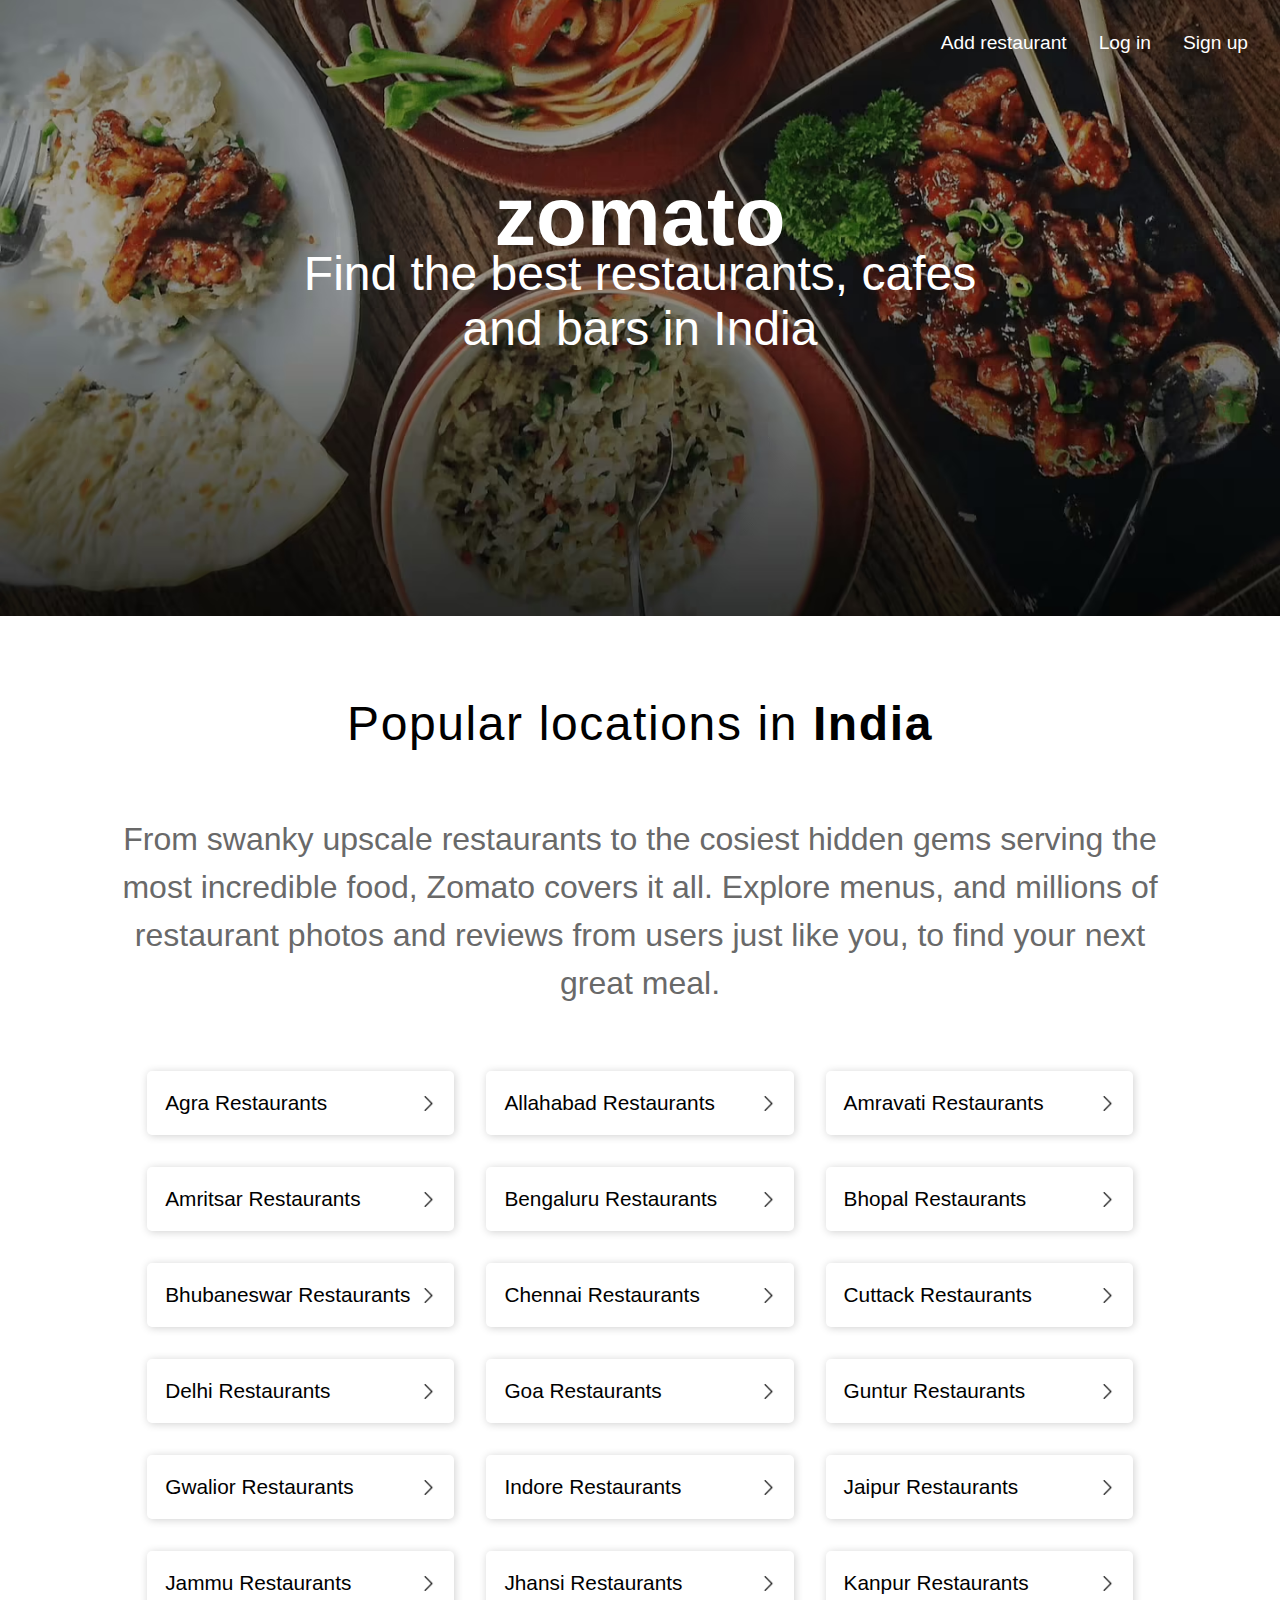
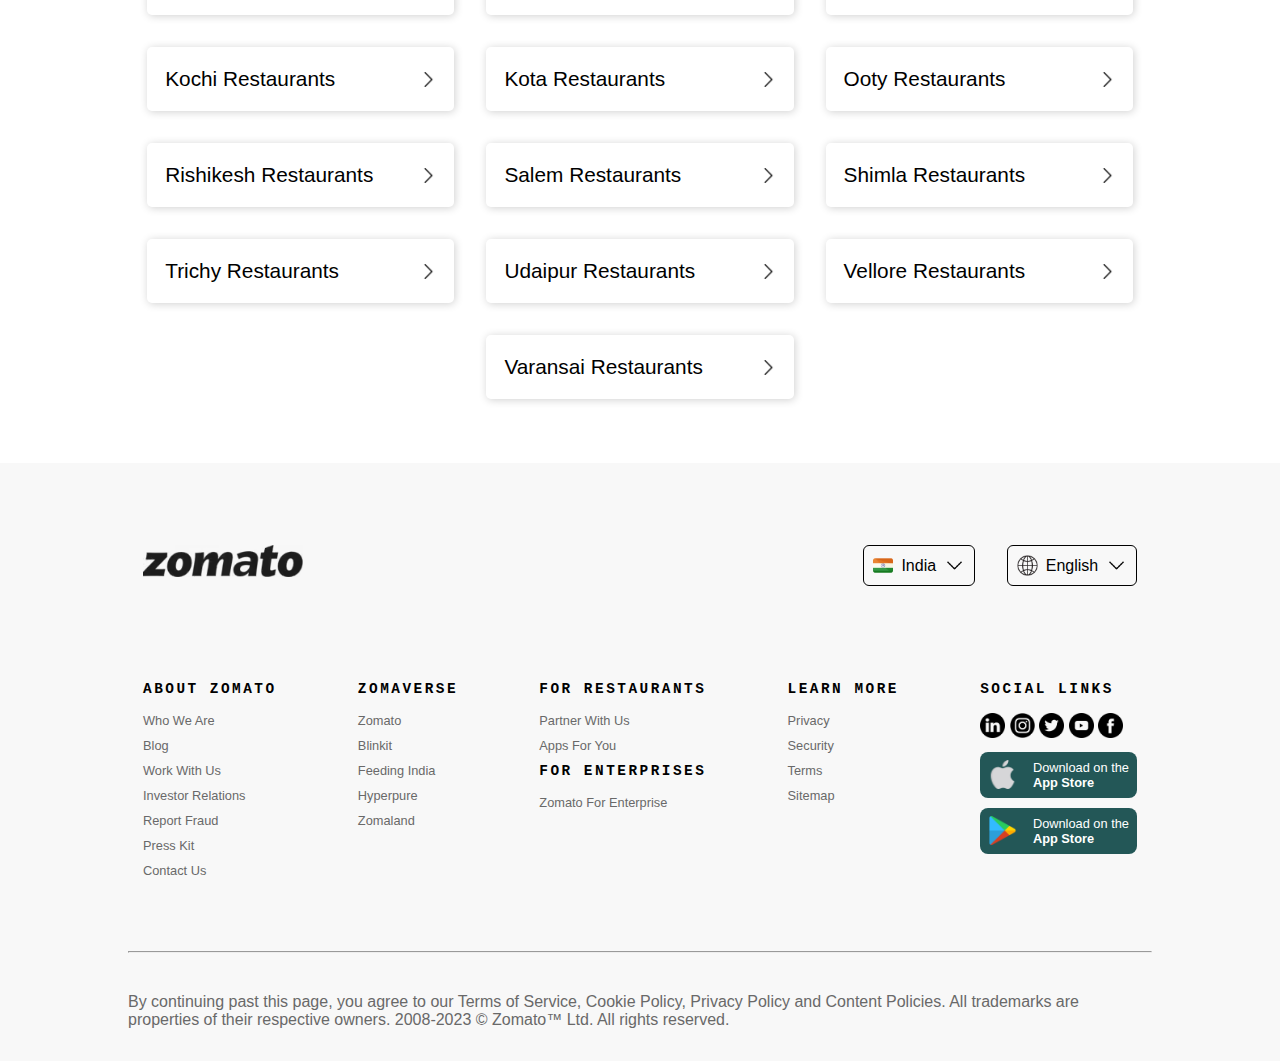
<file: index.html>
<!DOCTYPE html>
<html lang="en">

<head>
    <meta charset="UTF-8">
    <meta name="viewport" content="width=device-width, initial-scale=1.0">
    <title>Best Restaurants In India - Zomato</title>
    <link rel="icon" type="image/png" sizes="16x16" href="./assets/icons/zomato_favicon.jpg">
    <link rel="stylesheet" href="style.css">
    <link rel="preconnect" href="https://fonts.googleapis.com">
    <link rel="preconnect" href="https://fonts.gstatic.com" crossorigin>
    <link href="https://fonts.googleapis.com/css2?family=Edu+TAS+Beginner:wght@700&display=swap" rel="stylesheet">
</head>

<body>
    <!-- header -->
    <header>
        <nav class="navbar">
            <p>Add restaurant</p>
            <p>Log in</p>
            <p>Sign up</p>
        </nav>
        <div class="header-center">
            <h1>zomato</h1>
            <p>Find the best restaurants, cafes</p>
            <p>and bars in India</p>
        </div>
        <div class="empty-container">
            <p>p</p>
        </div>
    </header>

    <!-- hero-section -->
    <div class="hero-section">
        <div class="hero-section-text-content">
            <div class="hero-section-text-content-heading">
                <p>Popular locations in</p>
                <!-- <img src="./assets/icons/india.png" alt="indian-flag" class="flag"> -->
                <p>&nbsp;<b>India</b></p>
            </div>
            <div class="hero-section-text-content-sub-heading">
                <p>
                    From swanky upscale restaurants to the cosiest hidden gems serving the most incredible food, Zomato
                    covers it all. Explore menus, and millions of restaurant photos and reviews from users just like
                    you, to find your next great meal.
                </p>
            </div>
            <div class="states-container">

            </div>
        </div>
    </div>

    <!-- footer -->
    <footer>
        <div class="footer-header">
            <img src="./assets/icons/footer-image.avif" alt="footer-image" class="footer-img">
            <div class="footer-header-drop-down">

                <div class="countries">
                    <div class="show-country">
                        <img src="./assets/icons/india.png" alt="indian-flag" class="country-flag">
                        <p class="country-name">India</p>
                        <img src="./assets/icons/down-arrow.png" alt="down-arrow">
                    </div>
                    <div class="countries-drop-down">
                        <div class="countries-drop-down-container">
                            <div class="triangular-box-1">
                            </div>
                        </div>
                    </div>
                </div>
                <div class="languages">
                    <div class="show-language">
                        <img src="./assets/icons/earth-globe.png" alt="indian-flag">
                        <p class="show-language-on-language-box">English</p>
                        <img src="./assets/icons/down-arrow.png" alt="down-arrow">
                    </div>
                    <div class="languages-drop-down">
                        <div class="languages-drop-down-container">

                            <div class="triangular-box-2">
                            </div>
                        </div>
                    </div>
                </div>
            </div>
        </div>
        <div class="footer-hero-section">
            <section class="about">
                <p class="footer-heading">ABOUT ZOMATO</p>
                <p class="footer-links"><a href="">Who We Are</a></p>
                <p class="footer-links"><a href="">Blog</a></p>
                <p class="footer-links"><a href="">Work With Us</a></p>
                <p class="footer-links"><a href="">Investor Relations</a></p>
                <p class="footer-links"><a href="">Report Fraud</a></p>
                <p class="footer-links"><a href="">Press Kit</a></p>
                <p class="footer-links"><a href="">Contact Us</a></p>
            </section>
            <section class="zomaverse">
                <p class="footer-heading">ZOMAVERSE</p>
                <p class="footer-links"><a href="">Zomato</a></p>
                <p class="footer-links"><a href="">Blinkit</a></p>
                <p class="footer-links"><a href="">Feeding India</a></p>
                <p class="footer-links"><a href="">Hyperpure</a></p>
                <p class="footer-links"><a href="">Zomaland</a></p>
            </section>
            <section class="for-restaurants">
                <p class="footer-heading">FOR RESTAURANTS</p>
                <p class="footer-links"><a href="">Partner With Us</a></p>
                <p class="footer-links"><a href="">Apps For You</a></p>
                <p class="footer-heading">FOR ENTERPRISES</p>
                <p class="footer-links"><a href="">Zomato For Enterprise</a></p>
            </section>
            <section class="learn-more">
                <p class="footer-heading">LEARN MORE</h4>
                <p class="footer-links"><a href="">Privacy</a></p>
                <p class="footer-links"><a href="">Security</a></p>
                <p class="footer-links"><a href="">Terms</a></p>
                <p class="footer-links"><a href="">Sitemap</a></p>
            </section>
            <section class="social-links">
                <p class="footer-heading social-heading">SOCIAL LINKS</p>
                <div class="social-links-container">
                    <a href=""><img src="./assets/icons/social-media/linkedin.png" alt="linkedin"></a>
                    <a href=""><img src="./assets/icons/social-media/instagram.png" alt="instagram"></a>
                    <a href=""><img src="./assets/icons/social-media/twitter.png" alt="twitter"></a>
                    <a href=""><img src="./assets/icons/social-media/youtube.png" alt="youtube"></a>
                    <a href=""><img src="./assets/icons/social-media/facebook.png" alt="facebook"></a>
                </div>
                <div class="download-container">
                    <div class="download">
                        <img src="./assets/icons/apple.png" alt="apple">
                        <div class="download-content">
                            <p>Download on the</p>
                            <h3>App Store</h3>
                        </div>
                    </div>
                    <div class="download">
                        <img src="./assets/icons/playstore.png" alt="playstore">
                        <div class="download-content">
                            <p>Download on the</p>
                            <h3>App Store</h3>
                        </div>
                    </div>
                </div>
            </section>
        </div>
        <div class="footer-footer">
            <hr class="horizontal-line">
            <p class="last-content">By continuing past this page, you agree to our Terms
                of Service, Cookie
                Policy, Privacy Policy and Content
                Policies. All trademarks are properties of their respective owners. 2008-2023 © Zomato™ Ltd. All rights
                reserved.</p>
        </div>
    </footer>

    <!-- overlay -->
    <div id="overlay">
        <?xml version="1.0" encoding="utf-8"?>
        <svg xmlns="http://www.w3.org/2000/svg" xmlns:xlink="http://www.w3.org/1999/xlink"
            style="margin: auto; background: none; margin-top: 5rem; display: block; shape-rendering: auto;"
            width="148px" height="148px" viewBox="0 0 100 100" preserveAspectRatio="xMidYMid">
            <circle cx="50" cy="50" fill="none" stroke="#df1317" stroke-width="5" r="44"
                stroke-dasharray="207.34511513692632 71.11503837897544">
                <animateTransform attributeName="transform" type="rotate" repeatCount="indefinite"
                    dur="0.9345794392523364s" values="0 50 50;360 50 50" keyTimes="0;1"></animateTransform>
            </circle>
        </svg>

        <p>Hang on while we fetch restaurants for you...😊</p>
    </div>
    <script src="script.js"></script>
</body>

</html>
</file>
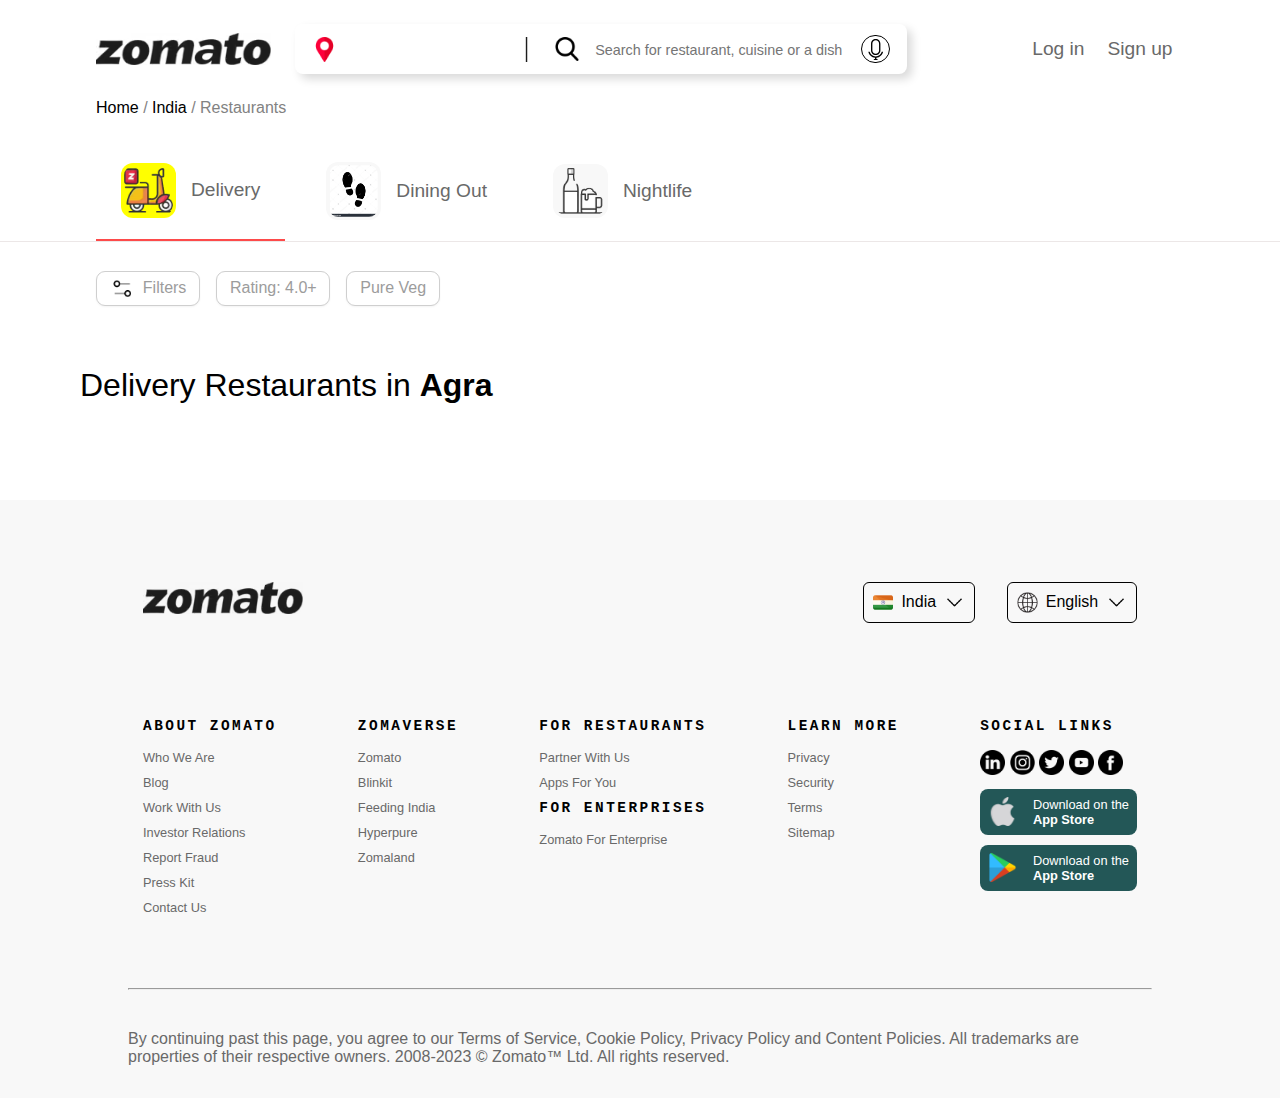
<file: cityFood.html>
<!DOCTYPE html>
<html lang="en">

<head>
    <meta charset="UTF-8">
    <meta name="viewport" content="width=device-width, initial-scale=1.0">
    <title class="pageTitle">Delivery Restaurants in </title>
    <link rel="icon" type="image/png" sizes="16x16" href="./assets/icons/zomato_favicon.jpg">
    <link rel="stylesheet" href="cityFood.css">
</head>

<body>
    <!-- Header -->
    <header>
        <div class="left-header">
            <img src="./assets/icons/footer-image.avif" alt="" class="zomato-logo">
            <div class="search-locality">
                <div class="location">
                    <div class="location-container">
                        <img src="./assets/icons/current-location.png" alt="current-location" class="location-img">
                        <p class="city-name"></p>
                    </div>
                    <div class="down-arrow">
                        <img src="./assets/icons/down-filled-triangular-arrow.png" alt="down-arrow"
                            class="down-arrow-img">
                    </div>
                </div>
                <img src="./assets/icons/vertical-line.png" alt="" class="vertical-line">
                <div class="dish">
                    <div class="dish-container">
                        <img src="./assets/icons/search (2).png" alt="search-icon" class="search-icon">
                        <input type="text" placeholder="Search for restaurant, cuisine or a dish" class="search-input">
                        <div class="listening-container">
                            <p>Listening</p>
                            <img src="./assets/gifs/linear preloader.gif" alt="" class="microphone-preloader">
                        </div>
                        <div class="microphone-container">
                            <svg id="microphone" viewBox="-5 0 32 32" version="1.1" xmlns="http://www.w3.org/2000/svg"
                                xmlns:xlink="http://www.w3.org/1999/xlink"
                                xmlns:sketch="http://www.bohemiancoding.com/sketch/ns">
                                <title>microphone</title>
                                <desc>Created with Sketch Beta.</desc>
                                <defs></defs>
                                <g id="Page-1" stroke="none" stroke-width="1" fill="none" fill-rule="evenodd"
                                    sketch:type="MSPage">
                                    <g id="Icon-Set" sketch:type="MSLayerGroup"
                                        transform="translate(-105.000000, -307.000000)" fill="#000000">
                                        <path
                                            d="M111,314 C111,311.238 113.239,309 116,309 C118.761,309 121,311.238 121,314 L121,324 C121,326.762 118.761,329 116,329 C113.239,329 111,326.762 111,324 L111,314 L111,314 Z M116,331 C119.866,331 123,327.866 123,324 L123,314 C123,310.134 119.866,307 116,307 C112.134,307 109,310.134 109,314 L109,324 C109,327.866 112.134,331 116,331 L116,331 Z M127,326 L125,326 C124.089,330.007 120.282,333 116,333 C111.718,333 107.911,330.007 107,326 L105,326 C105.883,330.799 110.063,334.51 115,334.955 L115,337 L114,337 C113.448,337 113,337.448 113,338 C113,338.553 113.448,339 114,339 L118,339 C118.552,339 119,338.553 119,338 C119,337.448 118.552,337 118,337 L117,337 L117,334.955 C121.937,334.51 126.117,330.799 127,326 L127,326 Z"
                                            id="microphone" sketch:type="MSShapeGroup"></path>
                                    </g>
                                </g>
                            </svg>

                        </div>

                    </div>
                    <div class="search-dish-container">
                        <!-- <div class="search-restaurant-container-img-details">
                            <img src="./assets/food/karchi.avif" alt="" class="search-restaurant-img">
                            <div class="search-restaurant-container-details">
                                <p class="search-restaurant-heading">Bikanervala</p>
                                <div class="search-restaurant-rating-container">
                                    <b class="search-restaurant-rating">4.3</b>
                                    <p class="search-star-icon" style="margin: 0px 0px 3px 2px;">☆</p>
                                </div>
                                <div class="search-restaurant-order-now">
                                    <p class="order-now">Order now</p>
                                    <img src="./assets/icons/red-right-arrow.png" alt="" style="width: 1.1rem;">
                                </div>
                                <p class="search-restaurant-deliverytime">Delivery in 45 mins</p>

                            </div>
                        </div> -->
                    </div>
                </div>
            </div>
        </div>
        <div class="right-header">
            <p>Log in</p>
            <p>Sign up</p>
        </div>
        <div class="right-header-sm">
            <div class="sm-app">
                <p>Use App</p>
            </div>
            <img src="./assets/icons/profile.png" alt="profile-pic">
        </div>
    </header>
    <div class="extra-space-top">
        hi
    </div>
    <div class="sub-header-sm">
        <div class="search-locality-sm">
            <div class="location-sm">
                <div class="location-container">
                    <img src="./assets/icons/current-location.png" alt="current-location" class="location-img-sm">
                    <b class="city-name-sm"></b>
                </div>
            </div>
            <div class="dish">
                <div class="dish-container-sm">
                    <img src="./assets/icons/search (2).png" alt="search-icon">
                </div>
            </div>
        </div>
    </div>

    <div class="dish-sm">
        <div class="dish-container-sm">
            <img src="./assets/icons/search (2).png" alt="search-icon">
            <input type="text" placeholder="Search for restaurant, cuisine or a dish" class="search-input-sm">
            <div class="listening-container-sm">
                <p>Listening</p>
                <img src="./assets/gifs/linear preloader.gif" alt="" class="microphone-preloader-sm">
            </div>
            <div class="microphone-container-sm">
                <svg id="microphone-sm" viewBox="-5 0 32 32" version="1.1" xmlns="http://www.w3.org/2000/svg"
                    xmlns:xlink="http://www.w3.org/1999/xlink" xmlns:sketch="http://www.bohemiancoding.com/sketch/ns">
                    <title>microphone</title>
                    <desc>Created with Sketch Beta.</desc>
                    <defs></defs>
                    <g id="Page-1" stroke="none" stroke-width="1" fill="none" fill-rule="evenodd" sketch:type="MSPage">
                        <g id="Icon-Set" sketch:type="MSLayerGroup" transform="translate(-105.000000, -307.000000)"
                            fill="#000000">
                            <path
                                d="M111,314 C111,311.238 113.239,309 116,309 C118.761,309 121,311.238 121,314 L121,324 C121,326.762 118.761,329 116,329 C113.239,329 111,326.762 111,324 L111,314 L111,314 Z M116,331 C119.866,331 123,327.866 123,324 L123,314 C123,310.134 119.866,307 116,307 C112.134,307 109,310.134 109,314 L109,324 C109,327.866 112.134,331 116,331 L116,331 Z M127,326 L125,326 C124.089,330.007 120.282,333 116,333 C111.718,333 107.911,330.007 107,326 L105,326 C105.883,330.799 110.063,334.51 115,334.955 L115,337 L114,337 C113.448,337 113,337.448 113,338 C113,338.553 113.448,339 114,339 L118,339 C118.552,339 119,338.553 119,338 C119,337.448 118.552,337 118,337 L117,337 L117,334.955 C121.937,334.51 126.117,330.799 127,326 L127,326 Z"
                                id="microphone" sketch:type="MSShapeGroup"></path>
                        </g>
                    </g>
                </svg>

            </div>
        </div>
        <div class="search-dish-container-sm">
            <div class="search-restaurant-container-img-details-sm">
                <img src="./assets/food/karchi.avif" alt="" class="search-restaurant-img-sm">
                <div class="search-restaurant-container-details-sm">
                    <p class="search-restaurant-heading-sm">Bikanervala</p>
                    <div class="search-restaurant-rating-container-sm">
                        <b class="search-restaurant-rating-sm">4.3</b>
                        <p class="search-star-icon-sm" style="margin: 0px 0px 3px 2px;">☆</p>
                    </div>
                    <div class="search-restaurant-order-now-sm">
                        <p class="order-now-sm">Order now</p>
                        <img src="./assets/icons/red-right-arrow.png" alt="" style="width: 1.1rem;">
                    </div>
                    <p class="search-restaurant-deliverytime-sm">Delivery in 45 mins</p>
                </div>
            </div>
        </div>
    </div>


    <div class="detect-current-location">
        <img src="./assets/icons/detect-current-location.png" alt="" class="current-location-img">
        <div class="current-location-container">
            <p class="detect-current-location-text">Detect current location</p>
            <p class="gps">Using GPS</p>
        </div>
    </div>
    <div class="bread-crumb">
        <div class="bread-cumb-container">
            <p><a href="index.html">Home </a> / <a href="index.html"> India </a> /
                <b class="city-name-in-breadcrumb" style="font-weight: 100;"></b>
                Restaurants
            </p>
        </div>
    </div>

    <div class="categories">
        <div class="categories-container">
            <div class="delivery">
                <img src="./assets/icons/delivery-image.avif" alt="delivery-image" class="delivery-image">
                <p>Delivery</p>
            </div>
            <div class="dining-out">
                <img src="./assets/icons/dinning-out.avif" alt="dining-out-image" class="dining-out-image">
                <p>Dining Out</p>
            </div>
            <div class="night-life">
                <img src="./assets/icons/nightLife.webp" alt="night-life-image" class="night-life-image">
                <p>Nightlife</p>
            </div>
        </div>
    </div>

    <div class="filters">
        <div class="filter-container">
            <div class="filter-box">
                <img src="./assets/icons/filter.png" alt="filter-image" class="filter-image">
                <p class="filter-count"
                    style="display: none; background-color:red;color: white; border-radius: 5px; padding: 0.3rem 0.5rem;">
                    0</p>
                <p>Filters</p>
            </div>
            <div class="rating-box">
                <p class="rating-box-filter"
                    style="display: flex; flex-direction: row; align-items: center;gap: 0.5rem;">
                    Rating: 4.0+</p>
                <p class="cross-1" style="display: none;">X</p>
            </div>
            <div class="pure-veg-box">
                <p class="pure-veg-filter" style="display: flex; flex-direction: row; align-items: center;gap: 0.5rem;">
                    Pure Veg </p>
                <p class="cross-2" style="display: none;">X</p>
            </div>
        </div>
    </div>

    <!-- all-filters -->
    <div class="all-filters">
        <div class="all-filter-container">
            <div class="all-filter-header">
                <p>Filters</p>
                <img src="./assets/icons/close-button.jpg" alt="close-button" class="filter-close-icon">
            </div>
            <hr>
            <div class="all-filter-hero-section">
                <div class="filter-container">
                    <div class="filter-container-left-section">
                        <div class="filter-1 filter-0">
                            <h3>Sort by</h3>
                            <p class="sort-by-type">Popularity</p>
                        </div>
                        <div class="filter-1 filter-2">
                            <h3>Cuisines</h3>
                        </div>
                        <div class="filter-1 filter-3">
                            <h3>Rating</h3>
                        </div>
                        <div class="filter-1 filter-4">
                            <h3>Cost per person</h3>
                        </div>
                        <div class="filter-1 filter-5">
                            <h3>More filters</h3>
                        </div>
                    </div>
                    <div class="filter-container-right-section">
                        <div class="filter-1-options">
                            <div class="popularity-box filter-option-box">
                                <input type="checkbox" name="popularity" id="popularity"
                                    onclick="handleCheckboxClick('popularity')">&nbsp;
                                <label for="popularity">Popularity</label>
                            </div>
                            <div class="rating-high-to-low-box filter-option-box">
                                <input type="checkbox" name="rating" id="rating"
                                    onclick="handleCheckboxClick('rating')">&nbsp;
                                <label for="rating">Rating: High to Low</label>
                            </div>
                            <div class="delivery-time-box filter-option-box">
                                <input type="checkbox" name="delivery-time" id="delivery-time"
                                    onclick="handleCheckboxClick('delivery-time')">&nbsp;
                                <label for="delivery-time">Delivery Time</label>
                            </div>
                            <div class="cost-low-to-high-box filter-option-box">
                                <input type="checkbox" name="cost-low-to-high" id="cost-low-to-high"
                                    onclick="handleCheckboxClick('cost-low-to-high')">&nbsp;
                                <label for="cost-low-to-high">Cost: Low to High</label>
                            </div>
                            <div class="cost-high-to-low-box filter-option-box">
                                <input type="checkbox" name="cost-high-to-low" id="cost-high-to-low"
                                    onclick="handleCheckboxClick('cost-high-to-low')">&nbsp;
                                <label for="cost-high-to-low">Cost: High to Low</label>
                            </div>
                        </div>
                        <div class="filter-2-options">
                            <div class="filter-2-options-container">
                                <div class="filter-2-options-search-box">
                                    <img src="./assets/icons/search (2).png" alt="cuisine-search"
                                        class="cuisine-search">
                                    <input type="text" placeholder="Search here" class="blinking-cursor">
                                    <img src="./assets/icons/close-button.jpg" alt="cuisine-close-button"
                                        class="cuisine-close-button">
                                </div>
                                <div class="filter-2-options-categories">
                                    <div class="filter-2-options-categories-containers">

                                    </div>
                                </div>
                            </div>
                        </div>
                        <div class="filter-3-options">
                            <div class="filter-3-options-header">
                                <h5>Rating</h5>
                                <h3 class="rating-display">Any</h3>
                            </div>
                            <div class="filter-3-options-container">
                                <div class="any-rating">
                                    <p class="rate-circle-1"></p>
                                    <h4 class="rating-any">Any</h4>
                                </div>
                                <p class="rate-line-1"></p>
                                <div class="any-rating">
                                    <p class="rate-circle-2"></p>
                                    <h4 class="rating3_5">3.5</h4>
                                </div>
                                <p class="rate-line-2"></p>
                                <div class="any-rating">
                                    <p class="rate-circle-3"></p>
                                    <h4 class="rating4">4.0</h4>
                                </div>
                                <p class="rate-line-3"></p>
                                <div class="any-rating">
                                    <p class="rate-circle-4"></p>
                                    <h4 class="rating4_5">4.5</h4>
                                </div>
                                <p class="rate-line-4"></p>
                                <div class="any-rating">
                                    <p class="rate-circle-5"></p>
                                    <h4 class="rating5">5.0</h4>
                                </div>
                            </div>
                        </div>
                        <div class="filter-4-options">
                            <div class="filter-4-options-header">
                                <h5>Cost per person</h5>
                                <div class="cost-display-range">
                                    <h3 class="range-from">₹0</h3>
                                    <h3 class="rang-to">Any</h3>
                                </div>
                            </div>
                            <div class="filter-4-options-container">
                                <div class="cost-filter-ranges">
                                    <div class="cost-filter-container">
                                        <h4 class="cost-zero">₹0</h4>
                                        <div class="attached-box"></div>
                                    </div>
                                    <div class="any-cost">
                                        <p class="cost-circle-1"></p>
                                        <p class="cost-line-1"></p>
                                    </div>
                                </div>
                                <div class="cost-filter-ranges">
                                    <div class="cost-filter-container">
                                        <h4 class="cost-one-fity">₹150</h4>
                                        <div class="attached-box"></div>
                                    </div>
                                    <div class="any-cost">
                                        <p class="cost-circle-2"></p>
                                        <p class="cost-line-2"></p>
                                    </div>
                                </div>
                                <div class="cost-filter-ranges">
                                    <div class="cost-filter-container">
                                        <h4 class="cost-three-hundred">₹300</h4>
                                        <div class="attached-box"></div>
                                    </div>
                                    <div class="any-cost">
                                        <p class="cost-circle-3"></p>
                                        <p class="cost-line-3"></p>
                                    </div>
                                </div>
                                <div class="cost-filter-ranges">
                                    <div class="cost-filter-container">
                                        <h4 class="cost-six-hundred">₹600</h4>
                                        <div class="attached-box"></div>
                                    </div>
                                    <div class="any-cost">
                                        <p class="cost-circle-4"></p>
                                        <p class="cost-line-4"></p>
                                    </div>
                                </div>
                                <div class="cost-filter-ranges">
                                    <div class="cost-filter-container">
                                        <h4 class="cost-six-hundred">Any</h4>
                                        <div class="attached-box"></div>
                                    </div>
                                    <div class="any-cost">
                                        <p class="cost-circle-5"></p>
                                    </div>
                                </div>
                            </div>
                        </div>
                        <div class="filter-5-options">
                            <div class="filter-5-options-container">
                                <div class="filter-5-search">
                                    <div class="filter-5-search-container">
                                        <img src="./assets/icons/search (2).png" alt="search">
                                        <input type="text" name="" id="" placeholder="Search here">
                                    </div>
                                    <div class="close-filter-5">
                                        <img src="./assets/icons/close-button.jpg" alt="">
                                    </div>
                                </div>
                            </div>
                        </div>
                    </div>
                </div>
                <hr>
                <div class="hero-section-footer">
                    <button class="clear-all-btn">Clear all</button>
                    <button class="apply-btn">Apply</button>
                </div>
            </div>
        </div>
    </div>


    <!-- hero section -->
    <section class="deliveryRestaurants">
        <p class="deliveryRestaurants-Header">
            Delivery Restaurants in <b class="deliveryRestaurants-Header-city-name" style="font-weight: 600;">Agra</b>
        </p>
        <div class="deliveryRestaurants-container">
        </div>
    </section>

    <!-- Footer -->
    <footer>
        <div class="footer-header">
            <img src="./assets/icons/footer-image.avif" alt="footer-image" class="footer-img">
            <div class="footer-header-drop-down">

                <div class="countries">
                    <div class="show-country">
                        <img src="./assets/icons/india.png" alt="indian-flag" class="country-flag">
                        <p class="country-name">India</p>
                        <img src="./assets/icons/down-arrow.png" alt="down-arrow">
                    </div>
                    <div class="countries-drop-down">
                        <div class="countries-drop-down-container">
                            <div class="triangular-box-1">
                            </div>
                        </div>
                    </div>
                </div>
                <div class="languages">
                    <div class="show-language">
                        <img src="./assets/icons/earth-globe.png" alt="indian-flag">
                        <p class="show-language-on-language-box">English</p>
                        <img src="./assets/icons/down-arrow.png" alt="down-arrow">
                    </div>
                    <div class="languages-drop-down">
                        <div class="languages-drop-down-container">

                            <div class="triangular-box-2">
                            </div>
                        </div>
                    </div>
                </div>
            </div>
        </div>
        <div class="footer-hero-section">
            <section class="about">
                <p class="footer-heading">ABOUT ZOMATO</p>
                <p class="footer-links"><a href="">Who We Are</a></p>
                <p class="footer-links"><a href="">Blog</a></p>
                <p class="footer-links"><a href="">Work With Us</a></p>
                <p class="footer-links"><a href="">Investor Relations</a></p>
                <p class="footer-links"><a href="">Report Fraud</a></p>
                <p class="footer-links"><a href="">Press Kit</a></p>
                <p class="footer-links"><a href="">Contact Us</a></p>
            </section>
            <section class="zomaverse">
                <p class="footer-heading">ZOMAVERSE</p>
                <p class="footer-links"><a href="">Zomato</a></p>
                <p class="footer-links"><a href="">Blinkit</a></p>
                <p class="footer-links"><a href="">Feeding India</a></p>
                <p class="footer-links"><a href="">Hyperpure</a></p>
                <p class="footer-links"><a href="">Zomaland</a></p>
            </section>
            <section class="for-restaurants">
                <p class="footer-heading">FOR RESTAURANTS</p>
                <p class="footer-links"><a href="">Partner With Us</a></p>
                <p class="footer-links"><a href="">Apps For You</a></p>
                <p class="footer-heading">FOR ENTERPRISES</p>
                <p class="footer-links"><a href="">Zomato For Enterprise</a></p>
            </section>
            <section class="learn-more">
                <p class="footer-heading">LEARN MORE</h4>
                <p class="footer-links"><a href="">Privacy</a></p>
                <p class="footer-links"><a href="">Security</a></p>
                <p class="footer-links"><a href="">Terms</a></p>
                <p class="footer-links"><a href="">Sitemap</a></p>
            </section>
            <section class="social-links">
                <p class="footer-heading social-heading">SOCIAL LINKS</p>
                <div class="social-links-container">
                    <a href=""><img src="./assets/icons/social-media/linkedin.png" alt="linkedin"></a>
                    <a href=""><img src="./assets/icons/social-media/instagram.png" alt="instagram"></a>
                    <a href=""><img src="./assets/icons/social-media/twitter.png" alt="twitter"></a>
                    <a href=""><img src="./assets/icons/social-media/youtube.png" alt="youtube"></a>
                    <a href=""><img src="./assets/icons/social-media/facebook.png" alt="facebook"></a>
                </div>
                <div class="download-container">
                    <div class="download">
                        <img src="./assets/icons/apple.png" alt="apple">
                        <div class="download-content">
                            <p>Download on the</p>
                            <h3>App Store</h3>
                        </div>
                    </div>
                    <div class="download">
                        <img src="./assets/icons/playstore.png" alt="playstore">
                        <div class="download-content">
                            <p>Download on the</p>
                            <h3>App Store</h3>
                        </div>
                    </div>
                </div>
            </section>
        </div>
        <div class="footer-footer">
            <hr class="horizontal-line">
            <p class="last-content">By continuing past this page, you agree to our Terms
                of Service, Cookie
                Policy, Privacy Policy and Content
                Policies. All trademarks are properties of their respective owners. 2008-2023 © Zomato™ Ltd. All rights
                reserved.</p>
        </div>
    </footer>

    <div class="footer-disclaimer-sm">
        <div class="footer-disclaimer-sm-container">
            <div class="order-on-app-notification">
                <div class="left-notification-container">
                    <div class="white-close-image">
                        <img src="./assets/icons/white close.png" alt="close-notification" class="close-notification">
                        <div class="noti-line">I</div>
                    </div>
                    <div class="noti-zomato-icon">
                        <img src="./assets/icons/zomato_favicon.jpg" alt="">
                        <p>Order online from Zomato mobile app</p>
                    </div>
                </div>
                <div class="right-notification-container">
                    <div class="app-link">
                        <a href="https://play.google.com/store/search?q=zomato&c=apps" style="color: red;">
                            Order on App
                        </a>
                    </div>
                </div>
            </div>
        </div>
        <div class="delivery-dining-container-sm">
            <div class="delivery-container-sm">
                <img src="./assets/icons/delivery.avif" alt="delivery-image" class="delivery-image-sm">
                <p>Delivery</p>
            </div>
            <div class="dining-out-container-sm">
                <img src="./assets/icons/dinning-out.avif" alt="dining-out-image" class="dining-out-image-sm">
                <p>Dining Out</p>
            </div>
        </div>
    </div>
    <!-- overlay -->
    <div id="overlay">
        <?xml version="1.0" encoding="utf-8"?>
        <svg xmlns="http://www.w3.org/2000/svg" xmlns:xlink="http://www.w3.org/1999/xlink"
            style="margin: auto; background: none; margin-top: 5rem; display: block; shape-rendering: auto;"
            width="148px" height="148px" viewBox="0 0 100 100" preserveAspectRatio="xMidYMid">
            <circle cx="50" cy="50" fill="none" stroke="#df1317" stroke-width="5" r="44"
                stroke-dasharray="207.34511513692632 71.11503837897544">
                <animateTransform attributeName="transform" type="rotate" repeatCount="indefinite"
                    dur="0.9345794392523364s" values="0 50 50;360 50 50" keyTimes="0;1"></animateTransform>
            </circle>
        </svg>

        <p>Redirecting you to next page 😊</p>
    </div>
    <script src="cityFood.js"></script>
</body>

</html>
</file>
<file: style.css>
* {
    margin: 0;
    padding: 0;
    box-sizing: border-box;
    font-family: sans-serif;
}


header {
    background-image: url('./assets/icons/header-image.avif');
    background-repeat: no-repeat;
    background-size: cover;
    background-position: center;
}

.navbar {
    display: flex;
    justify-content: right;
    padding: 2rem;
    gap: 2rem;
    color: white;
}

.navbar p {
    font-size: 1.2rem;
    cursor: pointer;
}

.header-center {
    color: white;
    display: flex;
    flex-direction: column;
    justify-content: center;
    margin-top: 6.5%;
}

.header-center h1 {
    font-size: 5.2rem;
    font-family: 'Lucida Sans', 'Lucida Sans Regular', 'Lucida Grande', 'Lucida Sans Unicode', Geneva, Verdana, sans-serif;
    text-align: center;
    margin-bottom: -1.2rem;
}

.header-center p {
    text-align: center;
    font-size: 3rem;
    font-family: 'Gill Sans', 'Gill Sans MT', 'Calibri', 'Trebuchet MS', sans-serif;
}

/* dispay none in small screens */
.empty-container {
    color: white;
    border: 1px solid transparent;
}

.empty-container p {
    margin-bottom: 15rem;
    color: transparent;
}

/* hero section styling */
.hero-section {
    margin-top: 5rem;
}

.hero-section-text-content-heading {
    font-size: 3rem;
    letter-spacing: 0.1rem;
    display: flex;
    justify-content: center;
    flex-wrap: wrap;
    margin-bottom: 4rem;
}

.hero-section-text-content-sub-heading {
    margin-bottom: 4rem;
}

.hero-section-text-content-sub-heading p {
    margin: auto;
    width: 85%;
    text-align: center;
    font-size: 2rem;
    color: rgb(105, 105, 105);
    line-height: 3rem;
}

.flag {
    height: 4.5rem;
    width: 4.5rem;
    background-color: white;
}

/* states container */
.states-container {
    display: flex;
    flex-direction: row;
    justify-content: space-around;
    flex-wrap: wrap;
    gap: 2rem;
    padding: 0 8rem;
    justify-content: center;
}

.states-restaurant {
    box-shadow: 1px 1px 9px rgba(0, 0, 0, 0.19);
    padding: 20px 18px;
    align-items: center;
    display: flex;
    justify-content: space-between;
    cursor: pointer;
    border-radius: 5px;
    width: 30%;
}

.states-restaurant p {
    font-size: 1.3rem;
}

.states-restaurant img {
    width: 15px;
}

.states-restaurant:hover {
    box-shadow: 1.8px 1.8px 9px rgba(0, 0, 0, 0.2);
}

/* footer */
footer {
    margin-top: 4rem;
    background-color: rgb(248, 248, 248);
    padding: 0.2rem 8rem 0;
}

.footer-header {
    margin-top: 4rem;
    display: flex;
    justify-content: space-between;
    flex-wrap: wrap;
    padding: 15px;
}

.footer-img {
    width: 10rem;
    height: 2rem
}

.footer-header-drop-down {
    display: flex;
    gap: 2rem;
    height: 42px;
}

.show-language,
.show-country {
    display: flex;
    align-items: center;
    justify-content: center;
    gap: 0.5rem;
    border: 1px solid black;
    border-radius: 6px;
    width: auto;
    cursor: pointer;
    padding: 9px;
}

.show-language-on-language-box {
    font-size: 1rem;
}

.countries {
    position: relative;
}

/* country drop down */
.countries-drop-down {
    position: relative;
    top: -215px;
    right: 310px;
    width: 0.1rem;
    padding: 5px;
    display: none;
    z-index: 1;
}

.countries-drop-down-container {
    position: relative;
    bottom: 45px;
    right: -15px;
    width: 36rem;
    height: auto;
    display: grid;
    grid-template-columns: repeat(4, 145px);
    background-color: white;
    border-radius: 5px;
    box-shadow: rgba(0, 0, 0, 0.15) 0.1rem 4rem 4rem;
}

.triangular-box-1 {
    position: absolute;
    right: 210px;
    bottom: -10px;
    transform: rotate(45deg);
    width: 25px;
    height: 25px;
    background-color: white;
    box-shadow: rgba(0, 0, 0, 0.15) 0.1rem 4rem 4rem;
}

.flag-with-name {
    display: flex;
    align-items: center;
    gap: 0.5rem;
    margin: 7px;
    z-index: 1;
    padding: 5px 2px;
    cursor: pointer;
}

.flag-with-name:hover {
    background-color: rgb(248, 248, 248);
}

.languages img,
.countries img {
    width: 1.3rem;
}

/* languages drop down container  */
.languages {
    position: relative;
}

.languages-drop-down {
    display: none;
}

.languages-drop-down-container {
    position: absolute;
    left: -32px;
    bottom: 52px;
    width: 10rem;
    height: auto;
    background-color: white;
    border-radius: 5px;
    box-shadow: rgba(0, 0, 0, 0.15) 0.1rem 4rem 4rem;
    padding: 0px 4px 5px 4px;
}

.triangular-box-2 {
    position: absolute;
    right: 70px;
    bottom: -10px;
    transform: rotate(45deg);
    width: 25px;
    height: 25px;
    background-color: white;
    box-shadow: rgba(0, 0, 0, 0.15) 0.1rem 4rem 4rem;
}

.language-with-name {
    padding: 15px;
    cursor: pointer;
}


.language-with-name p {
    font-size: 1.2rem;
}


.language-with-name:hover {
    background-color: rgb(248, 248, 248);
}

/* footer hero section */
.footer-hero-section {
    margin-top: 4rem;
    display: flex;
    justify-content: space-between;
    flex-wrap: wrap;
    padding: 15px;

}

.footer-heading {
    font-family: monospace;
    font-size: 0.9rem;
    letter-spacing: 2.5px;
    margin-bottom: 1rem;
    font-weight: 900;
}

.footer-links {
    margin-bottom: 10px;
    font-size: 0.8rem;
}

a {
    text-decoration: none;
    color: rgb(105, 105, 105);
}


/* social media */
.download img,
.social-links-container img {
    width: 25px;
    cursor: pointer;
}

.download {
    display: flex;
    justify-content: space-between;
    width: 9.8rem;
    background-color: rgb(35, 87, 87);
    padding: 0.5rem;
    margin-top: 10px;
    border-radius: 8px;
    color: white;
    cursor: pointer;
}

.download img {
    width: 1.8rem;
    height: 1.8rem;
}

.download-content p,
.download-content h3 {
    font-size: 0.8rem;
}

.footer-footer {
    display: flex;
    justify-content: center;
    flex-wrap: wrap;
}

.horizontal-line {
    margin: 3rem 0rem 2.5rem;
    display: flex;
    width: 100%;
}

.last-content {
    color: rgb(105, 105, 105);
    margin-bottom: 2rem;
}

/* overlay */

#overlay {
    position: fixed;
    top: 0;
    left: 0;
    width: 100%;
    height: 100vh;
    background-color: #f3f3f3;
    z-index: 5;
    display: none;
}

#overlay p {
    text-align: center;
    margin-top: 5rem;
    font-size: 2rem;
    color: red;
    font-family: Cambria, Cochin, Georgia, Times, 'Times New Roman', serif;
}



/* media queries */


@media all and (width<=500px) {
    header {
        height: 450px;
    }

    .header-center h1 {
        font-size: 3.5rem;
        margin-bottom: 0.1px;
    }

    .header-center p {
        font-size: 1.3rem;
    }

    /* hero section */
    .hero-section-text-content-heading {
        font-size: 1.8rem;
        margin-bottom: 2rem;
    }

    .hero-section-text-content-sub-heading p {
        font-size: 1rem;
        line-height: 1.5rem;
    }

    /* states container */
    .states-container {
        padding: 0 0rem;
    }


    .states-restaurant {
        height: 50px;
        width: 90%;
    }

    .states-restaurant p {
        font-size: 0.9rem;
    }

    .states-restaurant img {
        width: 15px;
    }

    /* footer */
    footer {
        margin-top: 3rem;
        padding: 0.2rem 0% 0%;
    }


    .footer-header {
        margin-top: 1rem;
        justify-content: start;
        width: 100%;
    }

    .footer-img {
        margin-bottom: 24px;
    }

    .footer-header-drop-down {
        flex-wrap: wrap;
    }

    .countries-drop-down-container {
        bottom: 265px;
        right: -260px;
        margin-left: 40px;
        width: 18rem;
        grid-template-columns: repeat(2, 145px);
    }

    .social-links {
        margin: auto;
        display: flex;
        flex-direction: column;
    }

    .social-heading {
        font-size: 0.8rem;
        text-align: center;
        margin: 25px 0 15px;
        letter-spacing: 5px;
    }

    .social-links-container a {
        margin-right: 20px;
    }

    .download-container {
        display: flex;
        justify-content: space-around;
        order: -1;
    }

    .download {
        width: 7rem;
        padding: 0.5rem;
        margin-top: 35px;
    }

    .download img {
        width: 1.2rem;
        height: 1.2rem;
    }

    .download-content p,
    .download-content h3 {
        font-size: 0.6rem;
    }

    .footer-hero-section {
        margin-top: 1rem;
    }

    .footer-footer {
        padding: 0 10px;
    }

    /* overlay */
    #overlay p {
        font-size: 1.5rem;
    }

}
</file>
<file: cityFood.css>
* {
    margin: 0;
    padding: 0;
    box-sizing: border-box;
    font-family: sans-serif;
}

body {
    max-width: 1450px;
    margin: auto;
}



/* header */
header {
    margin-top: 1.5rem;
    padding: 0 6rem;
    display: flex;
    align-items: center;
    justify-content: space-between;
}

.extra-space-top,
.dish-container-sm {
    display: none;
}

.left-header {
    display: flex;
    align-items: center;
    gap: 1.5rem;
    width: 75%;

}

.zomato-logo {
    width: 175px;
    height: 32px;
}

.search-locality {
    display: flex;
    align-items: center;
    /* gap: 1rem; */
    height: 50px;
    width: 75%;
    border: 1px solid transparent;
    border-radius: 8px;
    box-shadow: 5px 5px 10px rgba(0, 0, 0, 0.15);
}

.location {
    display: flex;
    align-items: center;
    justify-content: space-between;
    width: 60%;
    padding: 0 1rem;
}

.location-container {
    display: flex;
    align-items: center;
    gap: 1rem;
}

.location-container img {
    width: 25px;
}

.down-arrow img {
    width: 15px;
    margin-top: 0.2rem;
    cursor: pointer;
    transition: transform 0.1s ease;
}

.vertical-line {
    height: 25px;
}

.sub-header-sm {
    display: none;
}

.dish-sm {
    display: none;
}

.dish {
    display: flex;
    flex-direction: column;
    position: relative;
    padding: 0 1rem;
}

.dish-container {
    padding: 0.25rem 0;
    padding-right: 0rem;
    display: flex;
    align-items: center;
    gap: 1rem;
}

.dish-container img {
    width: 1.6rem;
    height: 1.6rem;
}

.dish-container input {
    border: none;
    width: 250px;
    font-size: 1.2rem;
}

.dish-container input:focus {
    outline: none;
    border: none;
}

.dish-container input::placeholder {
    font-size: 0.9rem;
}

.search-dish-container,
.search-dish-container-sm {
    border-radius: 5px;
    background-color: white;
    z-index: 3;
    position: absolute;
    top: 3rem;
    height: 88vh;
    width: 100%;
    padding: 0.6rem 0rem 1rem 0rem;
    overflow: scroll;
    overflow-x: hidden;
    border: 1px solid rgb(207, 207, 207);
    box-shadow: rgba(28, 28, 28, 0.08) 0px 2px 8px;
    transition: opacity 0.25s ease 0s, top 0.25s ease 0s;
    display: none;
}

.search-dish-container {
    width: 94%;
}

.search-dish-container-sm {
    top: 2.6rem;
}

/* Listening container */
.listening-container {
    display: flex;
    gap: 0.3rem;
    display: none;
}


/* microphone */
.microphone-container {
    border: 1px solid black;
    width: 2rem;
    height: 2rem;
    margin-left: 5rem;
    border-radius: 50%;
    cursor: pointer;
}

#microphone {
    width: 80%;
    height: 80%;
    margin-left: 0.2rem;
    margin-top: 0.2rem;
}

.microphone-preloader {
    /* display: none; */
}

.search-dish-container-sm {
    margin: 1.7rem 0 0 0.5rem;
    width: 90%;
}

.search-restaurant-container-img-details,
.search-restaurant-container-img-details-sm {
    display: flex;
    gap: 1rem;
    height: auto;
    padding: 0.8rem 0.8rem;
    margin-bottom: 1rem;
    cursor: pointer;
}

.search-restaurant-container-img-details:hover,
.search-restaurant-container-img-details-sm:hover {
    border-radius: 9px;
    background-color: rgba(178, 216, 227, 0.176);
}

.search-restaurant-container-img-details img,
.search-restaurant-container-img-details-sm img {
    border-radius: 5px;
    width: 8rem;
    object-fit: cover;
}

.search-restaurant-container-details {}

.search-restaurant-rating-container,
.search-restaurant-rating-container-sm {
    display: flex;
    align-items: center;
    justify-content: space-between;
    width: 30%;
    padding: 0.2rem;
    border-radius: 5px;
    background-color: green;
    color: white;
    font-size: 0.7rem;
    margin: 0.3rem 0;
}

.search-restaurant-order-now,
.search-restaurant-order-now-sm {
    display: flex;
    gap: 0.2rem;
    align-items: center;
    color: red;
    margin: 0.6rem 0;
}

.search-restaurant-deliverytime,
.search-restaurant-deliverytime-sm {
    color: rgb(130, 130, 130);
}






.right-header {
    display: flex;
    justify-content: space-around;
    width: 15%;
    cursor: pointer;
}

.right-header p {
    font-size: 1.2rem;
    color: rgb(105, 105, 105);
}

.right-header p:hover {
    color: black;
}

.detect-current-location {
    border: 4px solid rgba(0, 0, 0, 0.01);
    display: flex;
    align-items: start;
    gap: 0.5rem;
    width: 30%;
    padding: 15px 30px;
    margin: 15px 0 0 295px;
    height: 80px;
    cursor: pointer;
    border-radius: 8px;
    box-shadow: 1px 1px 5px rgba(0, 0, 0, 0.3);
    background-color: white;
    visibility: hidden;
}

.detect-current-location img {
    width: 25px;
}

.detect-current-location-text {
    color: red;
    font-size: 1.2rem;
}

.right-header-sm {
    display: none;
}

.right-header-sm img {
    width: 2.5rem;
    display: none;
}


/* bread-cumb */
.bread-crumb {
    margin-top: -70px;
    padding: 0 6rem;
}

.bread-cumb-container p {
    color: rgb(130, 130, 130)
}

.bread-cumb-container p a {
    color: black;
}

.bread-cumb-container p a:hover {
    color: red;
}

/* categories */
.categories {
    padding: 0 6rem 3rem;
    margin-top: 1.5rem;
    border-bottom: 1px solid rgb(236, 231, 231);
}

.categories-container {
    display: flex;
    gap: 1rem;
}

.delivery,
.dining-out,
.night-life {
    display: flex;
    align-items: center;
    height: 100px;
    width: auto;
    padding: 0 25px;
    gap: 15px;
    margin-bottom: -3rem;
    cursor: pointer;
    color: rgb(105, 105, 105);
}

.delivery {
    border-bottom: 2px solid rgb(253, 74, 74);
}

.delivery p,
.dining-out p,
.night-life p {
    font-size: 1.2rem;
}

.delivery img,
.dining-out img,
.night-life img {
    width: 55px;
    padding: 0.2rem;
    background-color: rgb(248, 248, 248);
    border-radius: 12px;
}

.delivery img {
    background-color: yellow;
}

/* filters */
.filters {
    padding: 1.8rem 6rem;
    position: sticky;
    top: 0;
    z-index: 2;
    background-color: white;
}

.filter-container {
    display: flex;
}

.filter-box,
.rating-box,
.pure-veg-box,
.cuisines-box {
    display: flex;
    align-items: center;
    justify-content: space-between;
    gap: 0.5rem;
    width: auto;
    border-radius: 9px;
    height: 35px;
    cursor: pointer;
    border: 1px solid rgb(207, 207, 207);
    color: rgb(156, 156, 156);
    background-color: rgb(255, 255, 255);
    box-shadow: rgba(54, 54, 54, 0.06) 0px 1px 2px;
    padding: 0.8rem;
}

.filter-box {
    cursor: default;
}

.filter-box img {
    width: 25px;
}

.cuisines-box img {
    width: 16px;
}

/* all filters */
.all-filters {
    position: fixed;
    top: 2rem;
    left: 15rem;
    width: 60%;
    margin: auto;
    height: 580px;
    border-radius: 9px;
    z-index: 2;
    background-color: white;
    border: 4px solid black;
    display: none;
}


.all-filter-container {
    display: flex;
    flex-direction: column;
}

.all-filter-header {
    display: flex;
    flex-direction: row;
    justify-content: space-between;
    padding: 1rem;
}

.all-filter-header p {
    font-size: 1.5rem;
}

.all-filter-header img {
    width: 25px;
    cursor: pointer;
}

.filter-container {
    display: flex;
    gap: 1rem;
}

.filter-container-left-section {
    display: flex;
    flex-direction: column;
}

.filter-2,
.filter-3,
.filter-4,
.filter-5 {
    background-color: rgb(248, 248, 248);
}



.filter-1 {
    width: 10rem;
    padding: 1rem;
    cursor: pointer;
    height: 80px;
    color: rgb(79, 79, 79);
}

.filter-1 h3 {
    font-weight: 300;
}

.filter-1 p {
    color: red;
}

.filter-container-right-section {

    width: 60rem;

}

.filter-1-options {
    display: block;
}

.filter-1-options div {
    margin: 1rem 0rem 2rem;
    padding-left: 3rem;
}


/* filter 2*/
.filter-2-options {
    padding-right: 1rem;
    display: none;
}

.filter-2-options-search-box img {
    width: 20px;
}

.filter-2-options-container {
    margin: 1rem 0rem 2rem;
    padding-left: 3rem;
}

.filter-2-options-search-box {
    display: flex;
    align-items: center;
    padding-left: 0.5rem;
    border: 1px solid rgb(156, 156, 156);
    border-radius: 9px;
    height: 45px;
}

.filter-2-options-search-box img {
    width: 20px;
    height: 20px;
    cursor: pointer;
}

.filter-2-options-search-box input {
    width: 90%;
    border: none;
    padding-left: 0.5rem;
    height: 40px;
    font-size: 1.15rem;
}

.filter-2-options-search-box input:focus {
    outline: none;
    border: none;
}

.filter-2-options-categories-containers {
    display: flex;
    justify-content: start;
    gap: 1rem;
    flex-wrap: wrap;
    margin-top: 1rem;
    height: 42vh;
    overflow: auto;
}

.box-1 {
    width: 40%;
    display: flex;
    gap: 1rem;
    cursor: pointer;
}

.circle {
    border: 1px solid black;
    height: 1rem;
    width: 1rem;
    border-radius: 9px;
    color: transparent;
}

/* filter - 3 */
.filter-3-options,
.filter-4-options,
.filter-5-options {
    display: none;
    padding: 0.5rem;
}

.filter-3-options-header {
    margin-bottom: 6.6rem;
}

.filter-3-options-header h5 {
    color: rgb(105, 105, 105);
}

.filter-3-options-header h3 {
    font-weight: 300;
}

.filter-3-options-container {
    display: flex;
    align-items: center;
    margin-left: 2rem;
    color: maroon;
}

.any-rating {
    display: flex;
    flex-direction: column;
}

.any-rating p {
    margin-top: 22px;
}

.any-rating h4 {
    margin-top: 5px;
}


.rate-circle-1 {
    background-color: rgb(226, 55, 68);
    border-radius: 12px;
    height: 1.4rem;
    width: 1.4rem;
    margin: 0 0.3rem;
    cursor: pointer;
}

.rate-circle-2,
.rate-circle-3,
.rate-circle-4,
.rate-circle-5 {
    background-color: rgb(226, 55, 68);
    border-radius: 9px;
    height: 1rem;
    width: 1rem;
    margin: 0 0.3rem;
    cursor: pointer;
}

.rate-line-1,
.rate-line-2,
.rate-line-3,
.rate-line-4,
.rate-line-5 {
    width: 4rem;
    width: 18%;
    height: 5px;
    background-color: rgb(226, 55, 68);
    border-radius: 8px;
}

/* cost filter */

.filter-4-options-header {
    margin-bottom: 5rem;
}

.filter-4-options-container {
    display: flex;
    margin-left: 1.3rem;
}

/* more filters*/
.filter-5-search {
    display: flex;
    align-items: center;
    justify-content: space-between;
    border: 1px solid black;
    width: 90%;
    border-radius: 9px;
    height: 40px;
    padding: 0.2rem 0.5rem;
    margin-top: 1rem;
}

.filter-5-search-container {
    display: flex;
    align-items: center;
    gap: 0.5rem;
}

.filter-5-search-container img {
    width: 1.25rem;
}

.filter-5-search-container input {
    border: none;
    font-size: 1.2rem;
}

.filter-5-search-container input:focus {
    border: none;
    outline: none;
}


.close-filter-5 img {
    width: 1.2rem;
    cursor: pointer;
}


.cost-filter-ranges {
    display: flex;
    flex-direction: column;
}

.any-cost {
    display: flex;
    flex-direction: row;
    align-items: center;
}

.cost-filter-container {
    display: flex;
    flex-direction: row;
    margin-left: -1.5rem;
    background-color: black;
    text-align: center;
    color: white;
    width: 2.8rem;
    height: 2rem;
    padding: 0.5rem;
    font-size: 0.8rem;
    border-radius: 9px;
    margin-bottom: 1rem;
    position: relative;
}

.attached-box {
    position: absolute;
    top: 18px;
    left: 10px;
    transform: rotate(45deg);
    height: 15px;
    width: 20px;
    background-color: black;
    z-index: -1;
}

.cost-display-range {
    display: flex;
    width: 5rem;
    justify-content: space-between;
}

.cost-line-1,
.cost-line-2,
.cost-line-3,
.cost-line-4 {
    height: 2px;
    width: 8rem;
    border-radius: 9px;
    border: 4px solid red;
}

.cost-circle-1,
.cost-circle-2,
.cost-circle-3,
.cost-circle-4,
.cost-circle-5 {
    background-color: rgb(226, 55, 68);
    border-radius: 9px;
    height: 1rem;
    width: 1rem;
    margin: 0 -0.8rem;
    cursor: pointer;
}


.hero-section-footer {
    display: flex;
    justify-content: end;
    gap: 0.5rem;
    margin-right: 1rem;
}

.clear-all-btn {
    width: 5rem;
    padding: 0.5rem;
    background-color: transparent;
    border: none;
    cursor: pointer;
    margin-top: 1rem;
    border-radius: 5px;
}

.clear-all-btn:hover {
    background-color: rgb(207, 207, 207);
}

.apply-btn {
    width: 5rem;
    padding: 0.5rem;
    background: border-box rgb(239, 79, 95);
    border-color: rgb(239, 79, 95);
    color: white;
    border-radius: 5px;
    cursor: pointer;
    margin-top: 1rem;
}

/* hero section */
.deliveryRestaurants {
    padding: 0 5rem;
}

.deliveryRestaurants-Header {
    margin: 2rem 0;
    font-size: 2rem;
}

.deliveryRestaurants-container {
    display: flex;
    flex-wrap: wrap;
    justify-content: space-between;
}

.deliveryRestaurants-card {
    padding: 0.5rem;
    width: 30%;
    cursor: pointer;
    border-radius: 9px;
    margin-bottom: 1.5rem;
    position: relative;
}

.deliveryRestaurants-card:hover {
    box-shadow: 3px 3px 15px rgba(0, 0, 0, 0.1);
    background-color: white;
}

.foodImage {
    width: 100%;
    object-fit: cover;
    border-radius: 15px;
    height: 15rem;

}


.discount-container {
    position: absolute;
    bottom: 100px;
    z-index: 1;
    background-color: rgb(37, 111, 239);
    color: white;
    padding: 0.2rem;
}

.deliveryRestaurants-name {
    display: flex;
    justify-content: space-between;
    margin: 0.3rem 0;
}

.restaurant-rating-container {
    display: flex;
    align-items: center;
    padding: 0.2rem;
    border-radius: 5px;
    background-color: green;
    color: white;
    font-size: 0.7rem;
}

.restaurant-rating p {
    margin-bottom: 3px;
}

.cuisine-price {
    display: flex;
    justify-content: space-between;
    color: rgb(105, 105, 105);
}

.cuisine {
    max-width: 50%;
    text-overflow: ellipsis;
    overflow: hidden;
    white-space: nowrap;
}

.time {
    display: flex;
    justify-content: end;
    margin-top: 0.3rem;
}


/* footer */
footer {
    margin-top: 4rem;
    background-color: rgb(248, 248, 248);
    padding: 0.2rem 8rem 0;
}

.footer-header {
    margin-top: 4rem;
    display: flex;
    justify-content: space-between;
    flex-wrap: wrap;
    padding: 15px;
}

.footer-img {
    width: 10rem;
    height: 2rem
}

.footer-header-drop-down {
    display: flex;
    gap: 2rem;
    height: 42px;
}

.show-language,
.show-country {
    display: flex;
    align-items: center;
    justify-content: center;
    gap: 0.5rem;
    border: 1px solid black;
    border-radius: 6px;
    width: auto;
    cursor: pointer;
    padding: 9px;
}

.show-language-on-language-box {
    font-size: 1rem;
}

.countries {
    position: relative;
}

/* country drop down */
.countries-drop-down {
    position: relative;
    top: -215px;
    right: 310px;
    width: 0.1rem;
    padding: 5px;
    display: none;
    z-index: 1;
}

.countries-drop-down-container {
    position: relative;
    bottom: 45px;
    right: -15px;
    width: 36rem;
    height: auto;
    display: grid;
    grid-template-columns: repeat(4, 145px);
    background-color: white;
    border-radius: 5px;
    box-shadow: rgba(0, 0, 0, 0.15) 0.1rem 4rem 4rem;
}

.triangular-box-1 {
    position: absolute;
    right: 210px;
    bottom: -10px;
    transform: rotate(45deg);
    width: 25px;
    height: 25px;
    background-color: white;
    box-shadow: rgba(0, 0, 0, 0.15) 0.1rem 4rem 4rem;
}

.flag-with-name {
    display: flex;
    align-items: center;
    gap: 0.5rem;
    margin: 7px;
    z-index: 1;
    padding: 5px 2px;
    cursor: pointer;
}

.flag-with-name:hover {
    background-color: rgb(248, 248, 248);
}

.languages img,
.countries img {
    width: 1.3rem;
}

/* languages drop down container  */
.languages {
    position: relative;
}

.languages-drop-down {
    display: none;
}

.languages-drop-down-container {
    position: absolute;
    left: -32px;
    bottom: 52px;
    width: 10rem;
    height: auto;
    background-color: white;
    border-radius: 5px;
    box-shadow: rgba(0, 0, 0, 0.15) 0.1rem 4rem 4rem;
    padding: 0px 4px 5px 4px;
}

.triangular-box-2 {
    position: absolute;
    right: 70px;
    bottom: -10px;
    transform: rotate(45deg);
    width: 25px;
    height: 25px;
    background-color: white;
    box-shadow: rgba(0, 0, 0, 0.15) 0.1rem 4rem 4rem;
}

.language-with-name {
    padding: 15px;
    cursor: pointer;
}


.language-with-name p {
    font-size: 1.2rem;
}


.language-with-name:hover {
    background-color: rgb(248, 248, 248);
}

/* footer hero section */
.footer-hero-section {
    margin-top: 4rem;
    display: flex;
    justify-content: space-between;
    flex-wrap: wrap;
    padding: 15px;

}

.footer-heading {
    font-family: monospace;
    font-size: 0.9rem;
    letter-spacing: 2.5px;
    margin-bottom: 1rem;
    font-weight: 900;
}

.footer-links {
    margin-bottom: 10px;
    font-size: 0.8rem;
}

a {
    text-decoration: none;
    color: rgb(105, 105, 105);
}


/* social media */
.download img,
.social-links-container img {
    width: 25px;
    cursor: pointer;
}

.download {
    display: flex;
    justify-content: space-between;
    width: 9.8rem;
    background-color: rgb(35, 87, 87);
    padding: 0.5rem;
    margin-top: 10px;
    border-radius: 8px;
    color: white;
    cursor: pointer;
}

.download img {
    width: 1.8rem;
    height: 1.8rem;
}

.download-content p,
.download-content h3 {
    font-size: 0.8rem;
}

.footer-footer {
    display: flex;
    justify-content: center;
    flex-wrap: wrap;
}

.horizontal-line {
    margin: 3rem 0rem 2.5rem;
    display: flex;
    width: 100%;
}

.last-content {
    color: rgb(105, 105, 105);
    margin-bottom: 2rem;
}

.footer-disclaimer-sm {
    display: none;
}


/* overlay */

#overlay {
    position: fixed;
    top: 0;
    left: 0;
    width: 100%;
    height: 100vh;
    background-color: #f3f3f3;
    z-index: 5;
    display: none;
}

#overlay p {
    text-align: center;
    margin-top: 5rem;
    font-size: 2rem;
    color: red;
    font-family: Cambria, Cochin, Georgia, Times, 'Times New Roman', serif;
}


/* media query */
@media all and (width<=1335px) {
    .down-arrow {
        display: none;
    }

    .dish-container img {
        width: 1.5rem;
        height: 1.5rem;
    }

    .microphone-container {
        width: 1.8rem;
        height: 1.8rem;
        margin-left: 0rem;
    }
}

@media all and (width<=1140px) {
    .left-header {
        width: 84%;
    }

    .location {
        width: 25%;
    }
}

@media all and (width<=1180px) {
    .dish-container {
        gap: 0.5rem;
    }
}

@media all and (width<=1000px) {
    .left-header {
        gap: 0.8rem;
    }

    .zomato-logo {
        width: 124px;
        height: 32px;
    }

    .location-container img {
        width: 20px;
        margin-right: -0.5rem;
    }

    .city-name {
        font-size: 0.9rem;
    }

    .dish-container {
        padding-right: 2rem;
    }

    .search-locality {
        height: 38px;
        width: 80%;
    }

    .dish-container img {
        width: 1.2rem;
        height: 1.2rem;
        margin-left: -1rem;
    }

    .right-header {
        display: none;
    }

    #microphone {
        width: 66%;
        height: 65%;
        margin-left: 0.3rem;
        margin-top: 0.3rem;
    }

    .right-header-sm {
        display: flex;
    }

    .sm-app {
        display: none;
    }

    .right-header-sm img {
        display: block;
        width: 2.2rem;
    }
}


@media all and (width<=900px) {
    body {
        width: 100%;
    }

    header {
        margin-top: 0rem;
        padding: 1.5rem 2rem 1rem 2rem;
        box-shadow: rgba(0, 0, 0, 0.2) 0px 8px 6px -6px;
    }

    /* extra space on top */
    .extra-space-top {
        display: block;
        position: fixed;
        top: 0;
        background-color: white;
        border: 2px solid white;
        width: 100%;
        z-index: 2;
        color: white;
    }

    .search-locality-sm {
        display: flex;
        align-items: center;
        justify-content: space-between;
        height: 4rem;
        width: 100%;
        padding: 1.5rem 2rem;
        box-shadow: rgba(28, 28, 28, 0.06) 0px 1px 4px;
    }

    /* Listening container */
    .listening-container-sm {
        display: flex;
        gap: 0.3rem;
        display: none;
    }


    /* microphone */
    .microphone-container-sm {
        border: 1px solid black;
        width: 2.4rem;
        height: 2.2rem;
        margin-right: 3rem;
        border-radius: 50%;
        cursor: pointer;

    }

    #microphone-sm {
        width: 80%;
        height: 80%;
        margin-left: 0.25rem;
        margin-top: 0.25rem;
    }

    .microphone-preloader-sm {
        display: none;
    }

    /*  */

    .down-arrow {
        display: none;
    }

    .bread-crumb {
        display: flex;
        margin-top: -5rem;
        padding: 0px 2rem;
    }

    .filters {
        top: 6.7rem;
        margin-top: -8rem;
        margin-bottom: 7.5rem;
        margin-left: -4rem;
    }

    .dish-sm {
        display: flex;
        flex-direction: column;
        position: relative;
        position: sticky;
        top: 5px;
        padding: 0.3rem 0.8rem;
        display: none;
        z-index: 2;
        background-color: white;
        border: 3px solid white;
    }

    .dish-container-sm {
        display: flex;
        justify-content: space-evenly;
        align-items: center;
        border: 2px solid rgb(232, 232, 232);
        box-shadow: rgba(54, 54, 54, 0.08) 0 2px 2px;
        height: 3.8rem;
        border-radius: 50px;
        padding-left: 0.5rem;
        gap: 0.8rem;
    }

    .dish-container-sm input {
        width: 90%;
        border: none;
        overflow: hidden;
        white-space: nowrap;
        text-overflow: ellipsis;
        height: 3.5rem;
        font-size: 1.3rem;
        border-radius: 50px;
    }

    .dish-container-sm input:focus {
        border: none;
        outline: none;
    }

    .dish-container-sm input::placeholder {
        font-size: 1.1rem;
        color: rgb(156, 156, 156)
    }

    .dish-container-sm img {
        width: 25px;
    }

    .search-locality {
        display: none;
    }

    .right-header {
        display: none;
    }


    .right-header-sm {
        display: flex;
        align-items: center;
        justify-content: space-between;
        gap: 0.5rem;
        width: 8rem;
    }

    .sm-app {
        display: block;
        background-color: red;
        height: 2.3rem;
        width: 5rem;
        border-radius: 50px;
        color: white;
    }

    .sm-app p {
        text-align: center;
        margin-top: 0.6rem;
    }

    .right-header-sm img {
        display: block;
        width: 2.35rem;
    }

    .categories {
        display: none;
    }

    .deliveryRestaurants {
        padding: 0 5rem;
        margin: 0 0 0 -3rem;
    }

    .deliveryRestaurants-Header {
        font-size: 1.5rem;
        margin-top: 2.3rem;
    }

    /* footer disclaimer */

    .footer-disclaimer-sm {
        box-sizing: border-box;
        position: fixed;
        bottom: 0px;
        z-index: 2;
        width: 100%;
        display: block;
    }

    .footer-disclaimer-sm-container {
        background-color: black;
        padding: 0 1rem;
    }

    .order-on-app-notification {
        display: flex;
        justify-content: space-between;
        align-items: center;
    }

    .left-notification-container {
        display: flex;
        min-height: 4rem;
        align-items: center;
    }

    .white-close-image {
        display: flex;
        align-items: center;
        gap: 0.2rem;
    }

    .noti-line {
        border-left: 2px solid white;
        height: 2rem;
    }

    .white-close-image img {
        width: 25px;
        margin-right: 10px;
    }

    .noti-zomato-icon {
        display: flex;
        align-items: center;
        gap: 0.5rem;
        color: white;
        font-size: 0.8rem;
        margin-left: 5px;
    }

    .noti-zomato-icon img {
        width: 25px;
    }

    .app-link {
        display: flex;
        align-items: center;
        width: 7rem;
        height: 2rem;
        background-color: white;
        color: rgb(226, 55, 68);
        font-size: 0.9rem;
        border-radius: 50px;
        padding: 0.1rem 0.8rem;
    }

    .delivery-dining-container-sm {
        display: flex;
        justify-content: space-between;
        background-color: white;
        width: 100%;
    }

    .delivery-container-sm,
    .dining-out-container-sm {
        width: 50%;
        display: flex;
        flex-direction: column;
        align-items: center;
    }

    .delivery-container-sm {
        border-top: 4px solid red;
    }

    .delivery-container-sm img,
    .dining-out-container-sm img {
        width: 35px;
    }

}

/* media query */

@media all and (width<=850px) {
    .deliveryRestaurants-card {
        width: 45%;
    }
}

@media all and (width<=700px) {

    .dish-container input,
    .search-locality {
        display: none;
    }

    .bread-crumb {
        margin-top: 1.2rem;
        padding: 0 2rem;
        font-size: 1.1rem;
    }

    .filters {
        padding: 0rem 6rem;
        margin-top: 0.8rem;
    }

    .detect-current-location {
        display: none;
    }

    .filter-box,
    .rating-box,
    .pure-veg-box {
        height: 2rem;
    }

    .deliveryRestaurants-Header {
        margin-top: -6.5rem;
    }

    .deliveryRestaurants-container {
        margin-left: 1.5rem;
        width: 100%;
    }

    .deliveryRestaurants-card {
        width: 100%;
    }

}

@media all and (width<=600px) {

    /* microphone */
    .microphone-container-sm {
        width: 2.6em;
        height: 2.2rem;
        margin-right: 1rem;
    }

}



@media all and (width<=500px) {


    body,
    header,
    .dish-sm {
        width: 100%;
    }

    .dish-sm {
        display: none;
    }

    /* microphone */
    .microphone-container-sm {
        width: 2.6em;
        height: 2.1rem;
        margin-right: 1rem;
    }

    #microphone-sm {
        width: 75%;
        height: 75%;
        margin-left: 0.28rem;
        margin-top: 0.25rem;
    }

    .filters {
        margin-left: 0.4rem;
        margin-right: 0rem;
        margin-top: 0rem;
        padding: 1.5rem 6rem;
    }


    .filter-container {
        display: flex;
        justify-content: space-between;
        width: 18rem;
        font-size: 0.7rem;
        margin-left: -4.5rem;
    }

    .deliveryRestaurants-Header {
        font-size: 1.1rem;
        margin-top: -7.5rem;
    }

    .deliveryRestaurants-Header-city-name {
        font-size: 1.1rem;
        font-weight: 600;
    }

    .footer-disclaimer-sm {
        position: fixed;
        bottom: 0px;
        z-index: 2;
        display: block;
    }

    /* footer */

    footer {
        margin-top: 3rem;
        padding: 0.2rem 3% 0%;
    }


    .footer-header {
        margin-top: 1rem;
        justify-content: start;
        width: 100%;
    }

    .footer-img {
        margin-bottom: 24px;
    }

    .footer-header-drop-down {
        flex-wrap: wrap;
    }

    .countries-drop-down-container {
        bottom: 265px;
        right: -260px;
        margin-left: 40px;
        width: 18rem;
        grid-template-columns: repeat(2, 145px);
    }

    .social-links {
        margin: auto;
        display: flex;
        flex-direction: column;
    }

    .social-heading {
        font-size: 0.8rem;
        text-align: center;
        margin: 25px 0 15px;
        letter-spacing: 5px;
    }

    .social-links-container a {
        margin-right: 20px;
    }

    .download-container {
        display: flex;
        justify-content: space-around;
        order: -1;
    }

    .download {
        width: 7rem;
        padding: 0.5rem;
        margin-top: 35px;
    }

    .download img {
        width: 1.2rem;
        height: 1.2rem;
    }

    .download-content p,
    .download-content h3 {
        font-size: 0.6rem;
    }

    .footer-hero-section {
        margin-top: 1rem;
    }

    .footer-footer {
        padding: 0 10px;
    }

    #overlay p {
        font-size: 1.5rem;
    }


}
</file>
